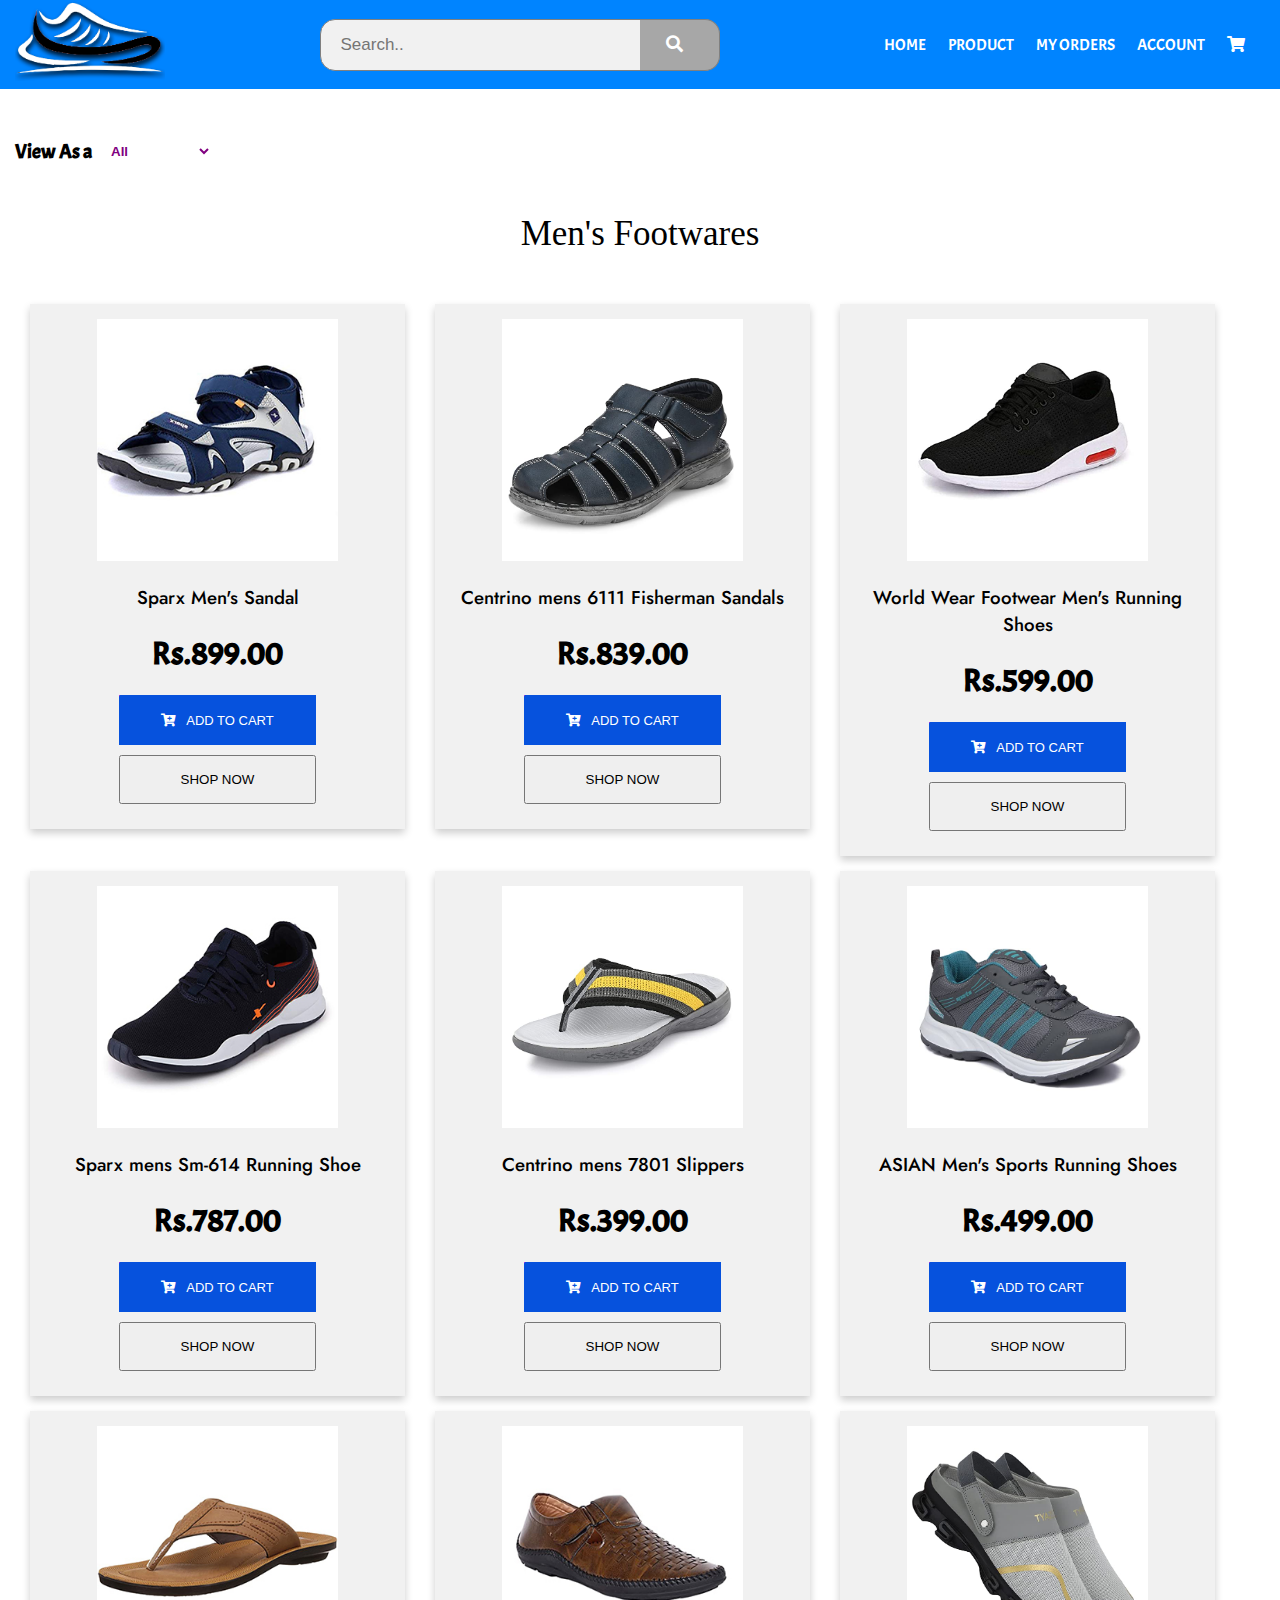
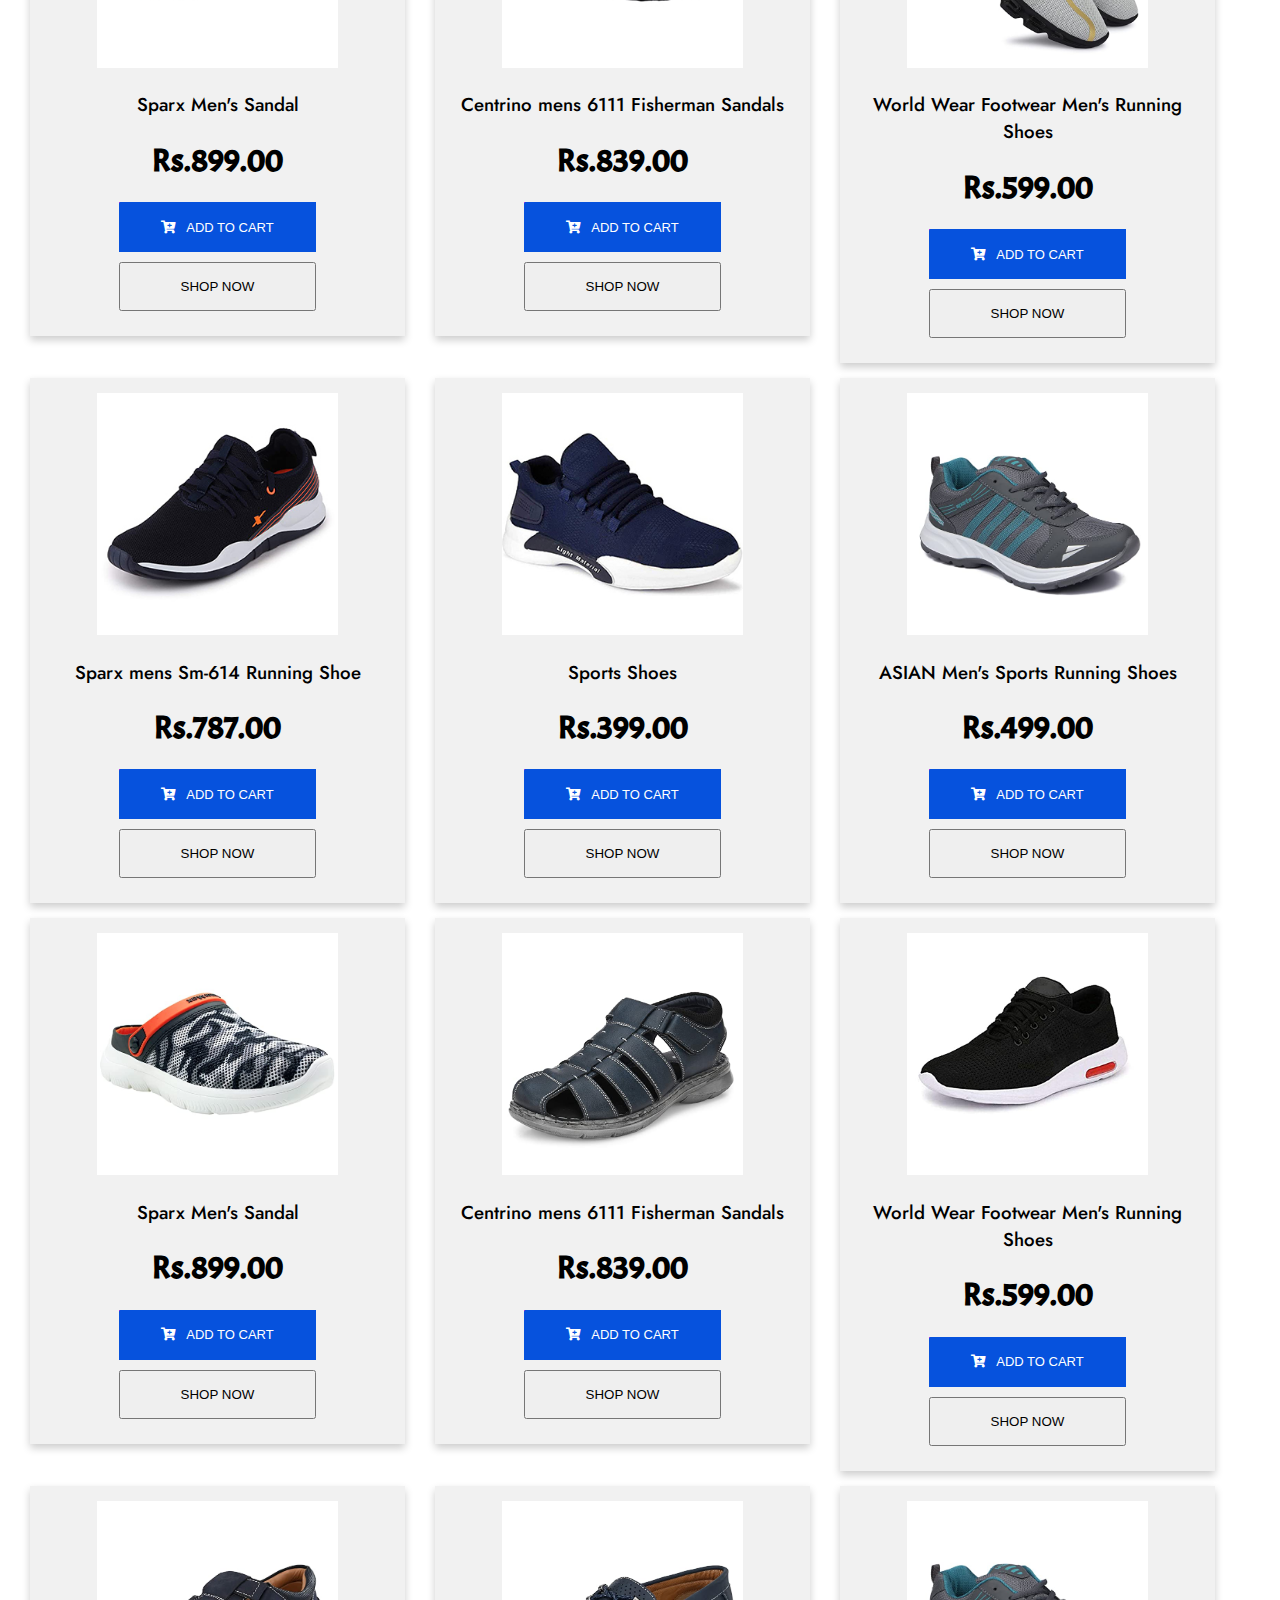
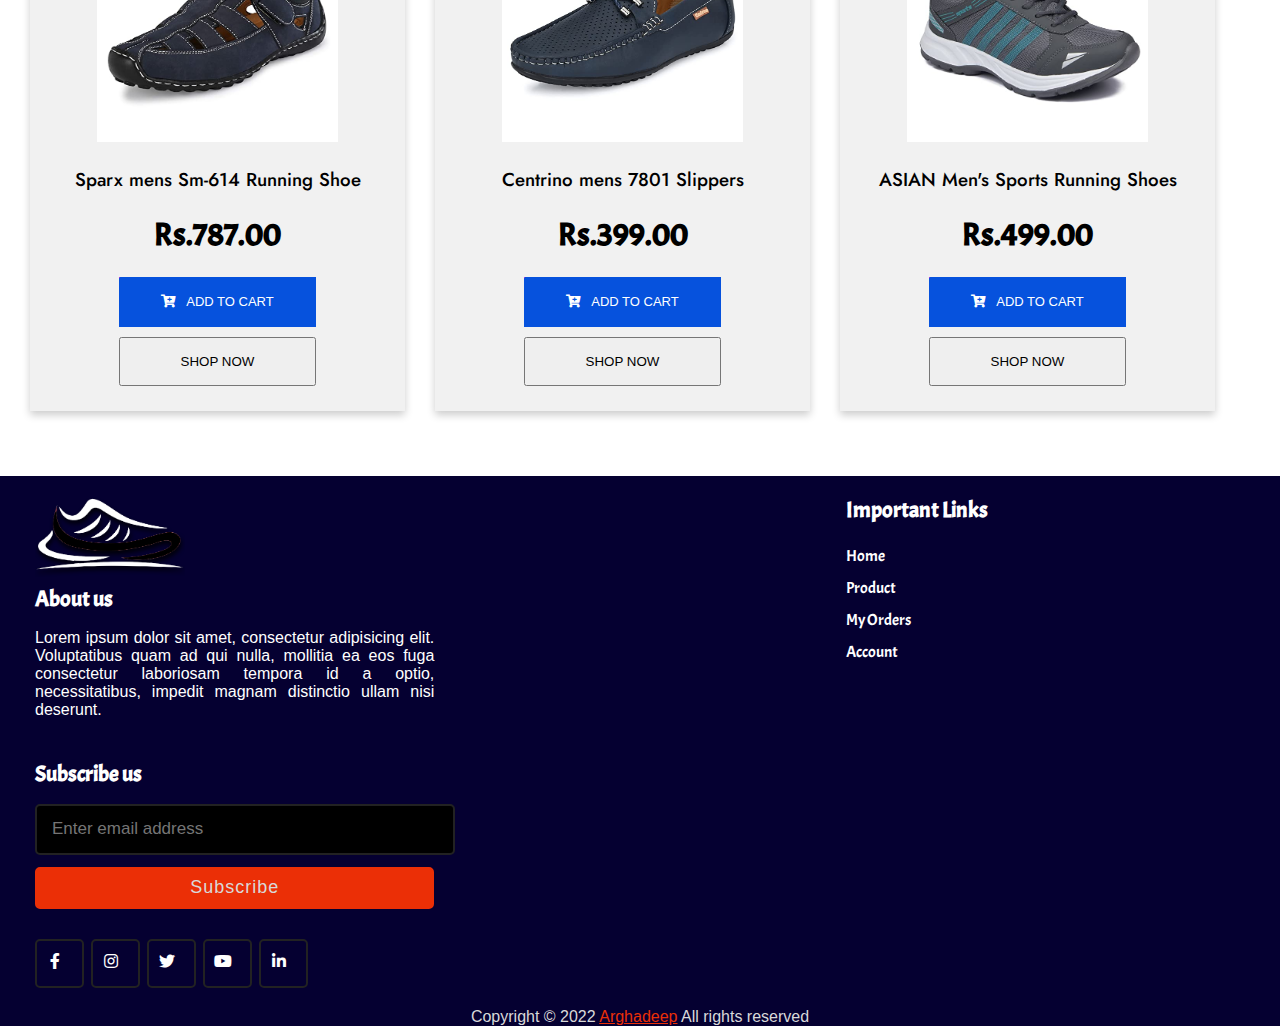
<file: men.html>
<!DOCTYPE html>
<html lang="en">

<head>
    <meta charset="UTF-8">
    <meta http-equiv="X-UA-Compatible" content="IE=edge">
    <title>Men Footwares</title>
    <meta name="viewport" content="width=device-width, initial-scale=1.0">
    <link rel="preconnect" href="https://fonts.googleapis.com">
    <link rel="preconnect" href="https://fonts.gstatic.com" crossorigin>
    <link href="https://fonts.googleapis.com/css2?family=Acme&family=Jost&display=swap" rel="stylesheet">
    <link rel="stylesheet" href="CSS/slick-theme.min.css">
    <link rel="stylesheet" href="CSS/slick.min.css">
    <link rel="stylesheet" href="CSS/fontawesome.min.css">
    <link rel="stylesheet" href="CSS/all.min.css">
    <link rel="stylesheet" href="CSS/style.css">

    <body>
        <div id="preloader"><img src="Images/loader.gif" alt=""></div>
        <div class="header">
            <div class="container">
                <div class="headerwrap">
                    <div class="logo">
                        <a href="index.html"><img src="Images\Logo.png"></a>
                    </div>
                    <div class="b_nav">
                        <form class="find" action="">
                            <input type="text" placeholder="Search.." name="search">
                            <button type="submit"><i class="fa fa-search"></i></button>
                        </form>
                    </div>
                    <nav class="nav-link">
                        <ul>
                            <li> <a href="index.html">Home</a></li>
                            <li><a href="#">Product</a>
                                <ul class="dropdown">
                                    <li><a href="men.html">For Men</a></li>
                                    <li><a href="women.html">For Women</a></li>
                                </ul>
                            </li>
                            <li><a href="#">My Orders</a></li>
                            <li><a href="#">Account</a></li>
                            <li><a href="#"><i class="fas fa-shopping-cart"></i></a></li>
                        </ul>
                    </nav>

                </div>
            </div>
        </div>
        <!-- <div class="common_gap"> -->
        <div class="container">
            <div class="filter-condition">
                <span>View As a</span>
                <select name="" id="filterSelector">
        <option value="all">All</option>
        <option value="Formal">Formal</option>
        <option value="Sport">Sport</option>
        <option value="Casual">Casual</option>
      </select>
                <!-- <div id="myBtn">
                    <button class="btn active"> Show all</button>
                    <button class="btn" data-filter="Formal">Formal</button>
                    <button class="btn" data-filter="Casual"> Casual</button>
                    <button class="btn" data-filter="Sport"> Sport</button>
                    <button class="btn" data-filter="Formal"> Colors</button> 
                </div> -->
            </div>
            <!-- </div> -->
        </div>

        <div class="container">
            <div class="common_gap">
                <div class="heading">Men's Footwares</div>
            </div>
            <div class="row" id="cardWrap">

                <div class="column">
                    <div class="card sandal Casual">
                        <!-- <h3>Card 1</h3> -->
                        <img src="Images/i1.jpg" alt="">
                        <h3>Sparx Men's Sandal</h3>
                        <h1>Rs.899.00</h1>
                        <button class="addtocart">
            <div class="pretext">
              <i class="fas fa-cart-plus"></i> ADD TO CART
            </div>

            <div class="pretext done">
              <div class="posttext"><i class="fas fa-check"></i> ADDED</div>
            </div>

          </button>
                        <button class="btn1">Shop Now</button>
                    </div>
                </div>

                <div class="column Casual">
                    <div class="card sandal ">
                        <!-- <h3>Card 2</h3> -->
                        <img src="Images/i2.jpg" alt="">
                        <h3>Centrino mens 6111 Fisherman Sandals</h3>
                        <h1>Rs.839.00</h1>
                        <button class="addtocart">
            <div class="pretext">
              <i class="fas fa-cart-plus"></i> ADD TO CART
            </div>

            <div class="pretext done">
              <div class="posttext"><i class="fas fa-check"></i> ADDED</div>
            </div>

          </button>
                        <button class="btn1">Shop Now</button>
                    </div>
                </div>

                <div class="column Sport">
                    <div class="card shoe ">
                        <!-- <h3>Card 3</h3> -->
                        <img src="Images/i3.jpg" alt="">
                        <h3>World Wear Footwear Men's Running Shoes</h3>
                        <h1>Rs.599.00</h1>
                        <button class="addtocart">
            <div class="pretext">
              <i class="fas fa-cart-plus"></i> ADD TO CART
            </div>

            <div class="pretext done">
              <div class="posttext"><i class="fas fa-check"></i> ADDED</div>
            </div>

          </button>
                        <button class="btn1">Shop Now</button>
                    </div>
                </div>

                <!-- </div> -->
                <!-- <div class="row" id="cardWrap"> -->

                <div class="column Sport">
                    <div class="card shoe ">
                        <!-- <h3>Card 4</h3> -->
                        <img src="Images/p3.jpg" alt="">
                        <h3>Sparx mens Sm-614 Running Shoe</h3>
                        <h1>Rs.787.00</h1>
                        <button class="addtocart">
            <div class="pretext">
              <i class="fas fa-cart-plus"></i> ADD TO CART
            </div>

            <div class="pretext done">
              <div class="posttext"><i class="fas fa-check"></i> ADDED</div>
            </div>

          </button>
                        <button class="btn1">Shop Now</button>
                    </div>
                </div>

                <div class="column Casual">
                    <div class="card Slippers ">
                        <!-- <h3>Card 4</h3> -->
                        <img src="Images/p5.jpg" alt="">
                        <h3>Centrino mens 7801 Slippers</h3>
                        <h1>Rs.399.00</h1>
                        <button class="addtocart">
            <div class="pretext">
              <i class="fas fa-cart-plus"></i> ADD TO CART
            </div>

            <div class="pretext done">
              <div class="posttext"><i class="fas fa-check"></i> ADDED</div>
            </div>

          </button>
                        <button class="btn1">Shop Now</button>
                    </div>
                </div>

                <div class="column Sport">
                    <div class="card shoe ">
                        <!-- <h3>Card 4</h3> -->
                        <img src="Images/p1.jpg" alt="">
                        <h3>ASIAN Men's Sports Running Shoes</h3>
                        <h1>Rs.499.00</h1>
                        <button class="addtocart">
            <div class="pretext">
              <i class="fas fa-cart-plus"></i> ADD TO CART
            </div>

            <div class="pretext done">
              <div class="posttext"><i class="fas fa-check"></i> ADDED</div>
            </div>

          </button>
                        <button class="btn1">Shop Now</button>
                    </div>
                </div>

                <!-- </div> -->

                <!-- <div class="row" id="cardWrap"> -->

                <div class="column Casual">
                    <div class="card sandal ">
                        <!-- <h3>Card 1</h3> -->
                        <img src="Images/i4.jpg" alt="">
                        <h3>Sparx Men's Sandal</h3>
                        <h1>Rs.899.00</h1>
                        <button class="addtocart">
            <div class="pretext">
              <i class="fas fa-cart-plus"></i> ADD TO CART
            </div>

            <div class="pretext done">
              <div class="posttext"><i class="fas fa-check"></i> ADDED</div>
            </div>

          </button>
                        <button class="btn1">Shop Now</button>
                    </div>
                </div>

                <div class="column Formal">
                    <div class="card sandal ">
                        <!-- <h3>Card 2</h3> -->
                        <img src="Images/i5.jpg" alt="">
                        <h3>Centrino mens 6111 Fisherman Sandals</h3>
                        <h1>Rs.839.00</h1>
                        <button class="addtocart">
            <div class="pretext">
              <i class="fas fa-cart-plus"></i> ADD TO CART
            </div>

            <div class="pretext done">
              <div class="posttext"><i class="fas fa-check"></i> ADDED</div>
            </div>

          </button>
                        <button class="btn1">Shop Now</button>
                    </div>
                </div>

                <div class="column Sport">
                    <div class="card shoe ">
                        <!-- <h3>Card 3</h3> -->
                        <img src="Images/i6.jpg" alt="">
                        <h3>World Wear Footwear Men's Running Shoes</h3>
                        <h1>Rs.599.00</h1>
                        <button class="addtocart">
            <div class="pretext">
              <i class="fas fa-cart-plus"></i> ADD TO CART
            </div>

            <div class="pretext done">
              <div class="posttext"><i class="fas fa-check"></i> ADDED</div>
            </div>

          </button>
                        <button class="btn1">Shop Now</button>
                    </div>
                </div>

                <!-- </div> -->
                <!-- <div class="row" id="cardWrap"> -->

                <div class="column Sport">
                    <div class="card shoe ">
                        <!-- <h3>Card 4</h3> -->
                        <img src="Images/p3.jpg" alt="">
                        <h3>Sparx mens Sm-614 Running Shoe</h3>
                        <h1>Rs.787.00</h1>
                        <button class="addtocart">
            <div class="pretext">
              <i class="fas fa-cart-plus"></i> ADD TO CART
            </div>

            <div class="pretext done">
              <div class="posttext"><i class="fas fa-check"></i> ADDED</div>
            </div>

          </button>
                        <button class="btn1">Shop Now</button>
                    </div>
                </div>

                <div class="column Sport">
                    <div class="card shoe ">
                        <!-- <h3>Card 4</h3> -->
                        <img src="Images/i7.jpg" alt="">
                        <h3>Sports Shoes</h3>
                        <h1>Rs.399.00</h1>
                        <button class="addtocart">
            <div class="pretext">
              <i class="fas fa-cart-plus"></i> ADD TO CART
            </div>

            <div class="pretext done">
              <div class="posttext"><i class="fas fa-check"></i> ADDED</div>
            </div>

          </button>
                        <button class="btn1">Shop Now</button>
                    </div>
                </div>

                <div class="column Sport">
                    <div class="card shoe ">
                        <!-- <h3>Card 4</h3> -->
                        <img src="Images/p1.jpg" alt="">
                        <h3>ASIAN Men's Sports Running Shoes</h3>
                        <h1>Rs.499.00</h1>
                        <button class="addtocart">
            <div class="pretext">
              <i class="fas fa-cart-plus"></i> ADD TO CART
            </div>

            <div class="pretext done">
              <div class="posttext"><i class="fas fa-check"></i> ADDED</div>
            </div>

          </button>
                        <button class="btn1">Shop Now</button>
                    </div>
                </div>

                <!-- </div> -->

                <!-- <div class="row"> -->

                <div class="column Formal">
                    <div class="card sandal ">
                        <!-- <h3>Card 1</h3> -->
                        <img src="Images/i8.jpg" alt="">
                        <h3>Sparx Men's Sandal</h3>
                        <h1>Rs.899.00</h1>
                        <button class="addtocart">
            <div class="pretext">
              <i class="fas fa-cart-plus"></i> ADD TO CART
            </div>

            <div class="pretext done">
              <div class="posttext"><i class="fas fa-check"></i> ADDED</div>
            </div>

          </button>
                        <button class="btn1">Shop Now</button>
                    </div>
                </div>

                <div class="column Formal">
                    <div class="card sandal ">
                        <!-- <h3>Card 2</h3> -->
                        <img src="Images/i2.jpg" alt="">
                        <h3>Centrino mens 6111 Fisherman Sandals</h3>
                        <h1>Rs.839.00</h1>
                        <button class="addtocart">
            <div class="pretext">
              <i class="fas fa-cart-plus"></i> ADD TO CART
            </div>

            <div class="pretext done">
              <div class="posttext"><i class="fas fa-check"></i> ADDED</div>
            </div>

          </button>
                        <button class="btn1">Shop Now</button>
                    </div>
                </div>

                <div class="column Sport">
                    <div class="card shoe ">
                        <!-- <h3>Card 3</h3> -->
                        <img src="Images/i3.jpg" alt="">
                        <h3>World Wear Footwear Men's Running Shoes</h3>
                        <h1>Rs.599.00</h1>
                        <button class="addtocart">
            <div class="pretext">
              <i class="fas fa-cart-plus"></i> ADD TO CART
            </div>

            <div class="pretext done">
              <div class="posttext"><i class="fas fa-check"></i> ADDED</div>
            </div>

          </button>
                        <button class="btn1">Shop Now</button>
                    </div>
                </div>

                <!-- </div> -->
                <!-- <div class="row"> -->

                <div class="column Formal">
                    <div class="card sandal ">
                        <!-- <h3>Card 4</h3> -->
                        <img src="Images/i9.jpg" alt="">
                        <h3>Sparx mens Sm-614 Running Shoe</h3>
                        <h1>Rs.787.00</h1>
                        <button class="addtocart">
            <div class="pretext">
              <i class="fas fa-cart-plus"></i> ADD TO CART
            </div>

            <div class="pretext done">
              <div class="posttext"><i class="fas fa-check"></i> ADDED</div>
            </div>

          </button>
                        <button class="btn1">Shop Now</button>
                    </div>
                </div>

                <div class="column Formal">
                    <div class="card ">
                        <!-- <h3>Card 4</h3> -->
                        <img src="Images/i10.jpg" alt="">
                        <h3>Centrino mens 7801 Slippers</h3>
                        <h1>Rs.399.00</h1>
                        <button class="addtocart">
            <div class="pretext">
              <i class="fas fa-cart-plus"></i> ADD TO CART
            </div>

            <div class="pretext done">
              <div class="posttext"><i class="fas fa-check"></i> ADDED</div>
            </div>

          </button>
                        <button class="btn1">Shop Now</button>
                    </div>
                </div>

                <div class="column Sport">
                    <div class="card ">
                        <!-- <h3>Card 4</h3> -->
                        <img src="Images/p1.jpg" alt="">
                        <h3>ASIAN Men's Sports Running Shoes</h3>
                        <h1>Rs.499.00</h1>
                        <button class="addtocart">
            <div class="pretext">
              <i class="fas fa-cart-plus"></i> ADD TO CART
            </div>

            <div class="pretext done">
              <div class="posttext"><i class="fas fa-check"></i> ADDED</div>
            </div>

          </button>
                        <button class="btn1">Shop Now</button>
                    </div>
                </div>

            </div>
        </div>
        <div class="comn_h"></div>
        </div>













        <footer>
            <div class="container">
                <div class="content">
                    <div class="left box">
                        <div class="upper">
                            <div class="logo">
                                <a href="index.html"><img src="Images\Logo.png" width="25%"></a>
                            </div>
                            <div class="topic">About us</div>
                            <p>Lorem ipsum dolor sit amet, consectetur adipisicing elit. Voluptatibus quam ad qui nulla, mollitia ea eos fuga consectetur laboriosam tempora id a optio, necessitatibus, impedit magnam distinctio ullam nisi deserunt.
                            </p>
                        </div>
                        <!-- <div class="lower">
                        <div class="topic">Contact us</div>
                        <div class="phone">
                            <a href="#"><i class="fas fa-phone-volume"></i>8777681148</a>
                        </div>
                        <div class="email">
                            <a href="#"><i class="fas fa-envelope"></i>arghadeepc849@gmail.com</a>
                        </div>
                    </div> -->
                    </div>
                    <div class="middle box">
                        <div class="topic">Important Links</div>
                        <div><a href="index.html">Home</a></div>
                        <div> <a href="#">Product</a></div>
                        <div> <a href="#">My Orders</a></div>
                        <!-- <div> <a href="#">Contact</a></div> -->
                        <div> <a href="#">Account</a></div>
                        <!-- <div> <a href="#"><i class="fas fa-shopping-cart"></i></a></div> -->
                    </div>
                    <div class="right box">
                        <div class="topic">Subscribe us</div>
                        <form>
                            <input type="text" placeholder="Enter email address" name="email">
                            <input type="submit" name="" value="Subscribe">
                            <div class="media-icons">
                                <a href="#"><i class="fab fa-facebook-f"></i></a>
                                <a href="#"><i class="fab fa-instagram"></i></a>
                                <a href="#"><i class="fab fa-twitter"></i></a>
                                <a href="#"><i class="fab fa-youtube"></i></a>
                                <a href="#"><i class="fab fa-linkedin-in"></i></a>
                            </div>
                        </form>
                    </div>
                </div>
                <div class="bottom">
                    <p>Copyright &copy; 2022 <a href="#">Arghadeep</a> All rights reserved</p>
                </div>
            </div>
        </footer>

    </body>

    <script src="JS/jquery-3.5.1.min.js"></script>
    <script src="JS/slick.min.js"></script>
    <script src="JS/common.js"></script>
    <script>
    </script>

</html>
</file>
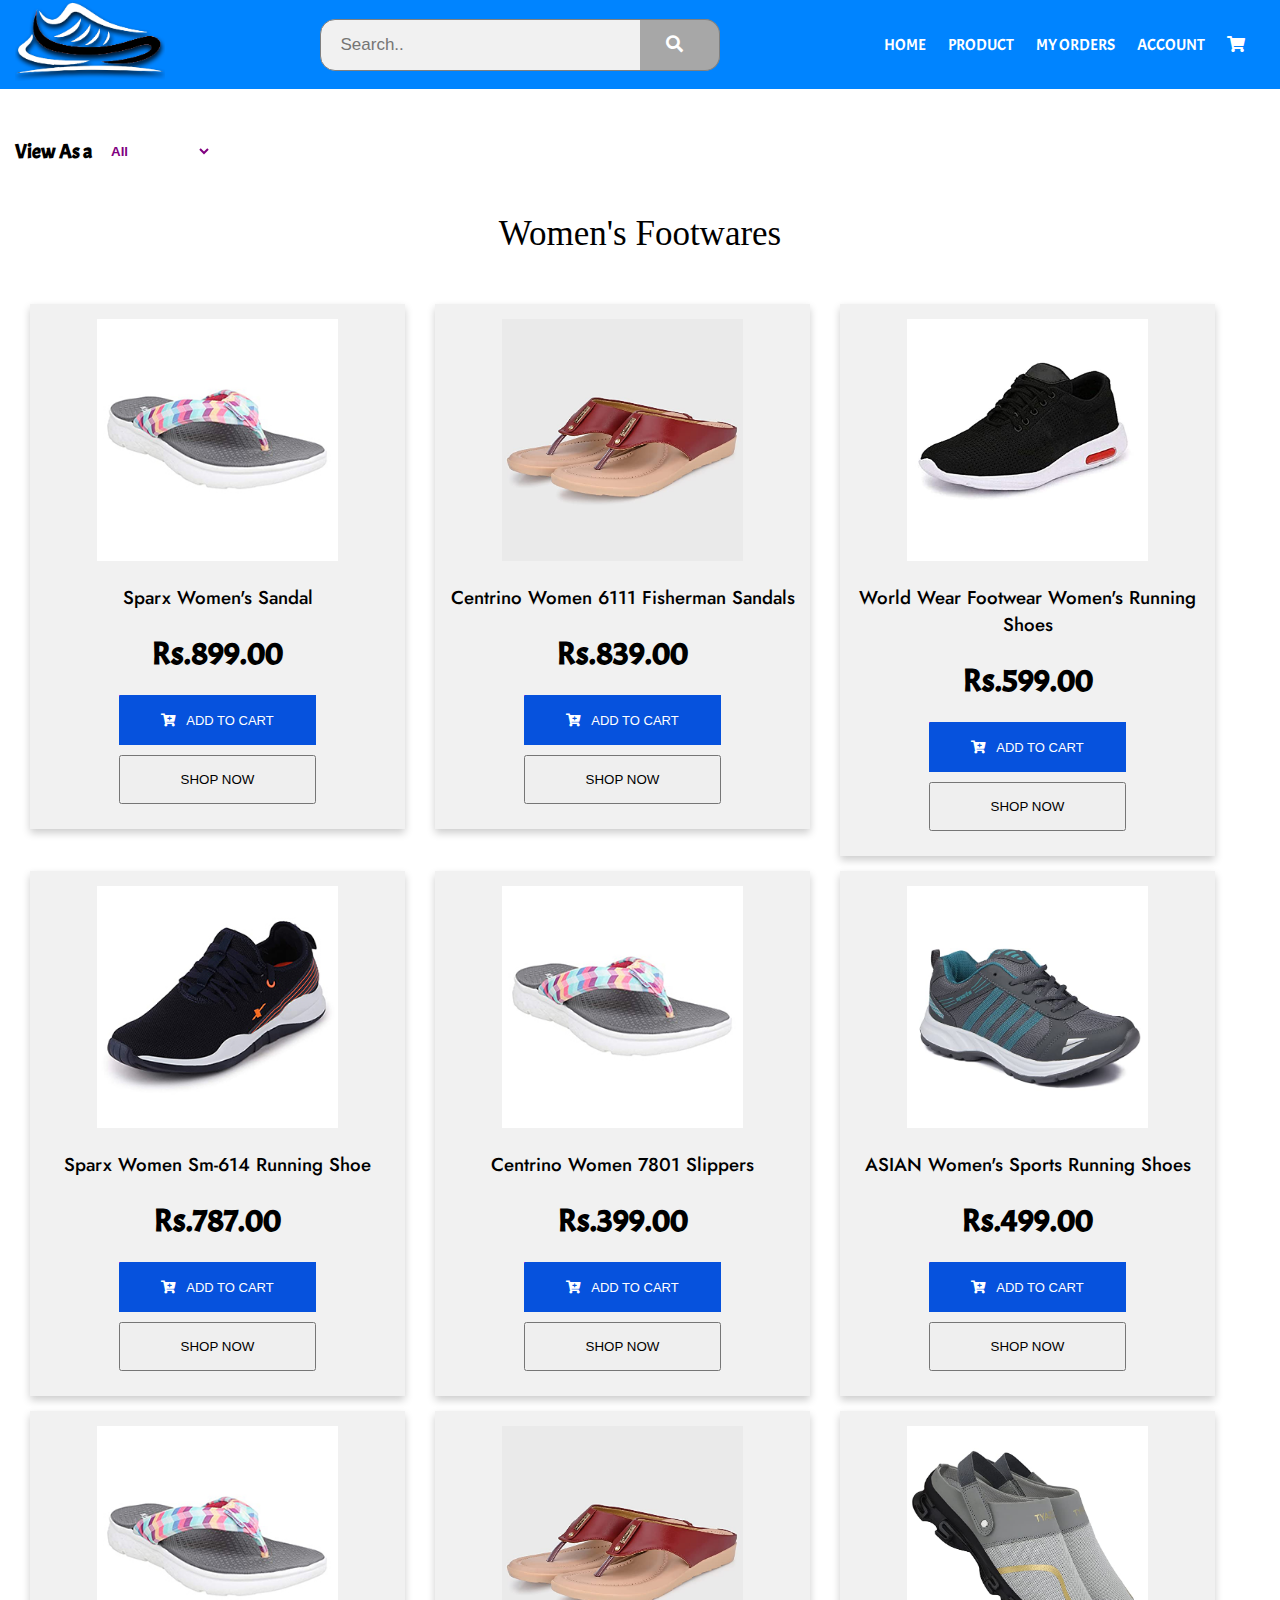
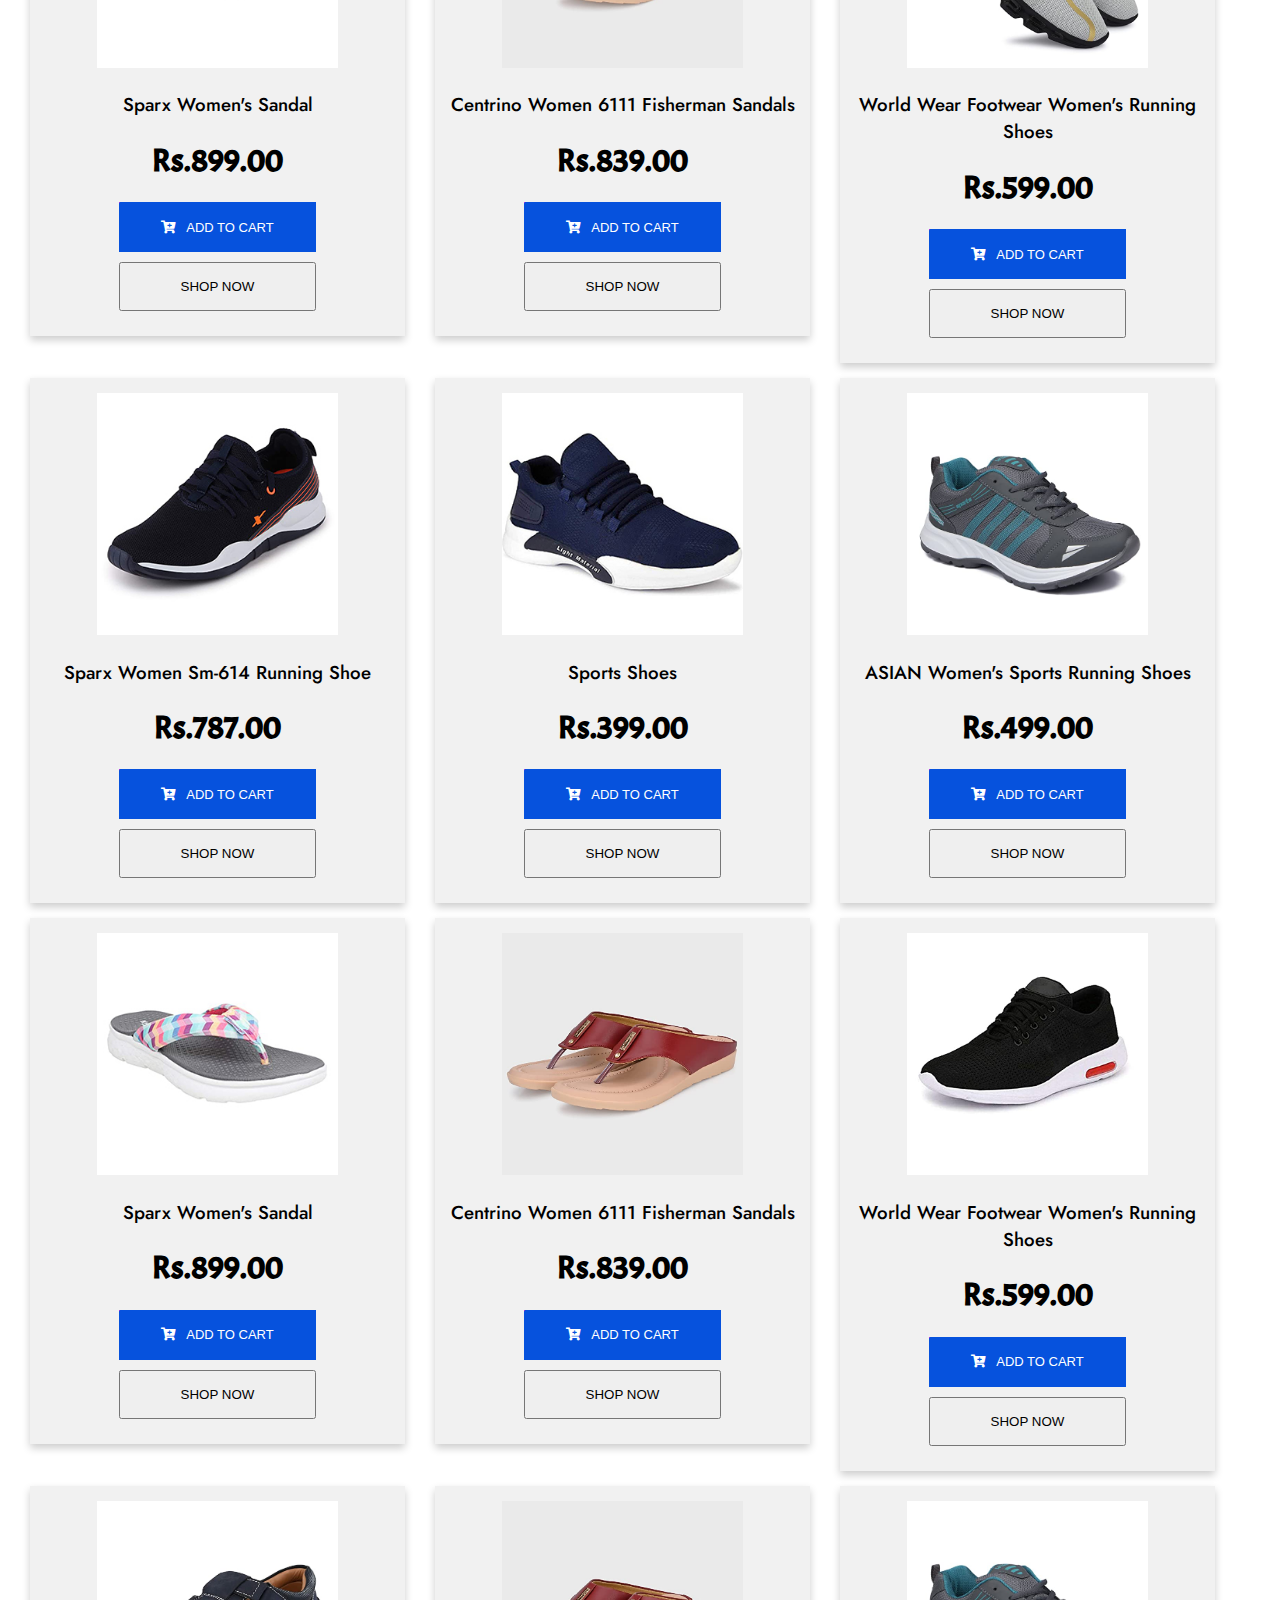
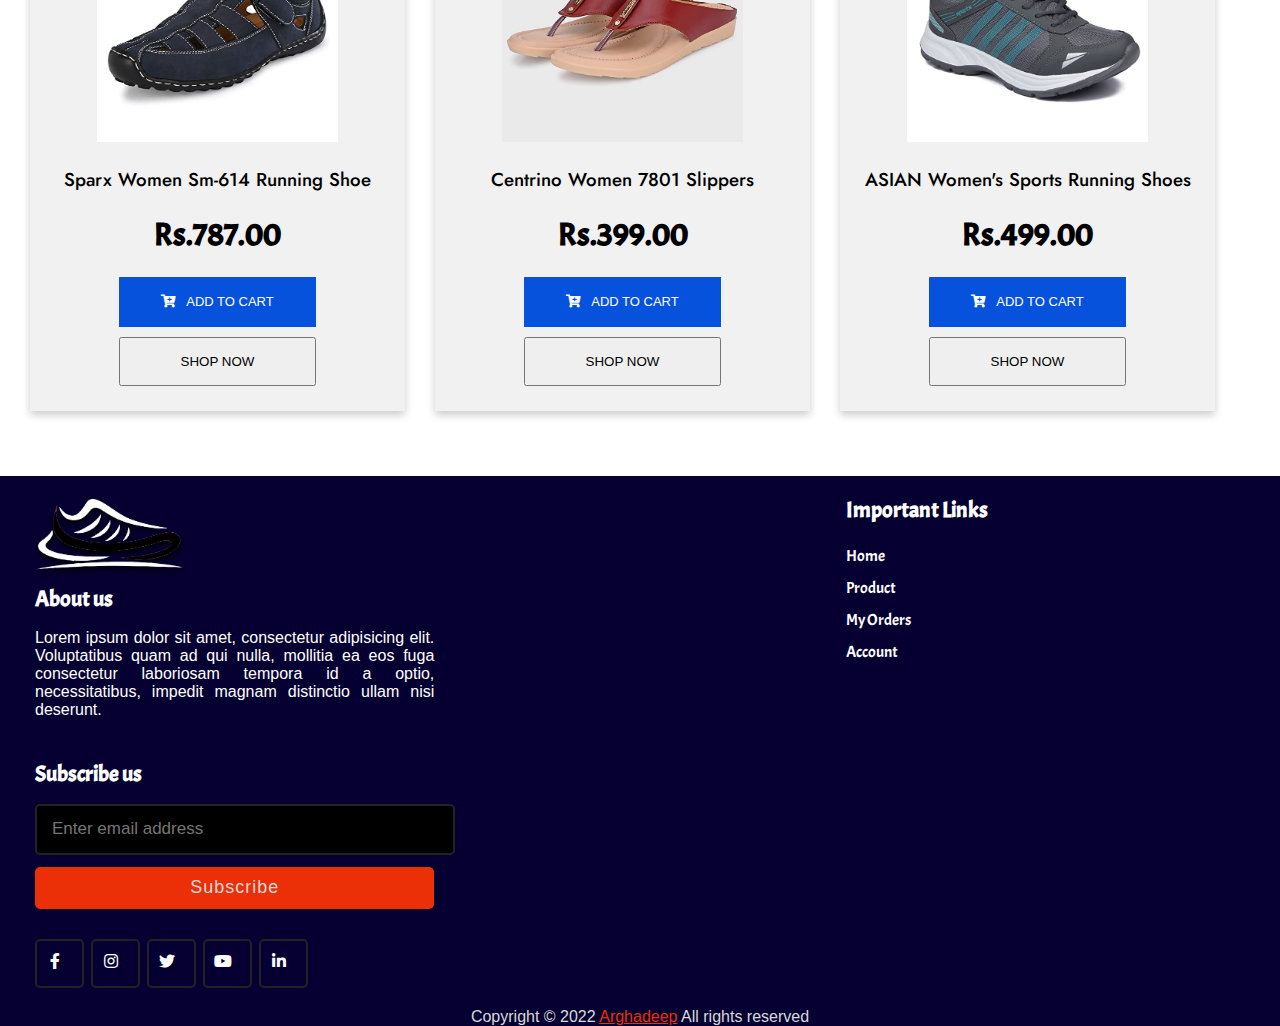
<file: women.html>
<!DOCTYPE html>
<html lang="en">

<head>
    <meta charset="UTF-8">
    <meta http-equiv="X-UA-Compatible" content="IE=edge">
    <title>Men Footwares</title>
    <meta name="viewport" content="width=device-width, initial-scale=1.0">
    <link rel="preconnect" href="https://fonts.googleapis.com">
    <link rel="preconnect" href="https://fonts.gstatic.com" crossorigin>
    <link href="https://fonts.googleapis.com/css2?family=Acme&family=Jost&display=swap" rel="stylesheet">
    <link rel="stylesheet" href="CSS/slick-theme.min.css">
    <link rel="stylesheet" href="CSS/slick.min.css">
    <link rel="stylesheet" href="CSS/fontawesome.min.css">
    <link rel="stylesheet" href="CSS/all.min.css">
    <link rel="stylesheet" href="CSS/style.css">

    <body>
        <div id="preloader"><img src="Images/loader.gif" alt=""></div>
        <div class="header">
            <div class="container">
                <div class="headerwrap">
                    <div class="logo">
                        <a href="index.html"><img src="Images\Logo.png"></a>
                    </div>
                    <div class="b_nav">
                        <form class="find" action="">
                            <input type="text" placeholder="Search.." name="search">
                            <button type="submit"><i class="fa fa-search"></i></button>
                        </form>
                    </div>
                    <nav class="nav-link">
                        <ul>
                            <li> <a href="index.html">Home</a></li>
                            <li><a href="#">Product</a>
                                <ul class="dropdown">
                                    <li><a href="men.html">For Men</a></li>
                                    <li><a href="women.html">For Women</a></li>
                                </ul>
                            </li>
                            <li><a href="#">My Orders</a></li>
                            <li><a href="#">Account</a></li>
                            <li><a href="#"><i class="fas fa-shopping-cart"></i></a></li>
                        </ul>
                    </nav>

                </div>
            </div>
        </div>
        <!-- <div class="common_gap"> -->
        <div class="container">
            <div class="filter-condition">
                <span>View As a</span>
                <select name="" id="filterSelector">
                <option value="all">All</option>
                <option value="Formal">Formal</option>
                <option value="Sport">Sport</option>
                <option value="Casual">Casual</option>
            </select>
                <!-- <div id="myBtn">
                    <button class="btn active"> Show all</button>
                    <button class="btn" data-filter="Formal">Formal</button>
                    <button class="btn" data-filter="Casual"> Casual</button>
                    <button class="btn" data-filter="Sport"> Sport</button>
                    <button class="btn" data-filter="Formal"> Colors</button> 
                </div> -->
            </div>
        </div>
        <!-- </div> -->

        <div class="container">
            <div class="common_gap">
                <div class="heading">Women's Footwares</div>
            </div>
            <div class="row" id="cardWrap">

                <div class="column">
                    <div class="card sandal Casual">
                        <!-- <h3>Card 1</h3> -->
                        <img src="Images/w7.jpg" alt="">
                        <h3>Sparx Women's Sandal</h3>
                        <h1>Rs.899.00</h1>
                        <button class="addtocart">
                        <div class="pretext">
                            <i class="fas fa-cart-plus"></i> ADD TO CART
                        </div>

                        <div class="pretext done">
                            <div class="posttext"><i class="fas fa-check"></i> ADDED</div>
                        </div>

                    </button>
                        <button class="btn1">Shop Now</button>
                    </div>
                </div>

                <div class="column Casual">
                    <div class="card sandal ">
                        <!-- <h3>Card 2</h3> -->
                        <img src="Images/w8.jpg" alt="">
                        <h3>Centrino Women 6111 Fisherman Sandals</h3>
                        <h1>Rs.839.00</h1>
                        <button class="addtocart">
                        <div class="pretext">
                            <i class="fas fa-cart-plus"></i> ADD TO CART
                        </div>

                        <div class="pretext done">
                            <div class="posttext"><i class="fas fa-check"></i> ADDED</div>
                        </div>

                    </button>
                        <button class="btn1">Shop Now</button>
                    </div>
                </div>

                <div class="column Sport">
                    <div class="card shoe ">
                        <!-- <h3>Card 3</h3> -->
                        <img src="Images/i3.jpg" alt="">
                        <h3>World Wear Footwear Women's Running Shoes</h3>
                        <h1>Rs.599.00</h1>
                        <button class="addtocart">
                        <div class="pretext">
                            <i class="fas fa-cart-plus"></i> ADD TO CART
                        </div>

                        <div class="pretext done">
                            <div class="posttext"><i class="fas fa-check"></i> ADDED</div>
                        </div>

                    </button>
                        <button class="btn1">Shop Now</button>
                    </div>
                </div>

                <!-- </div> -->
                <!-- <div class="row" id="cardWrap"> -->

                <div class="column Sport">
                    <div class="card shoe ">
                        <!-- <h3>Card 4</h3> -->
                        <img src="Images/p3.jpg" alt="">
                        <h3>Sparx Women Sm-614 Running Shoe</h3>
                        <h1>Rs.787.00</h1>
                        <button class="addtocart">
                        <div class="pretext">
                            <i class="fas fa-cart-plus"></i> ADD TO CART
                        </div>

                        <div class="pretext done">
                            <div class="posttext"><i class="fas fa-check"></i> ADDED</div>
                        </div>

                    </button>
                        <button class="btn1">Shop Now</button>
                    </div>
                </div>

                <div class="column Casual">
                    <div class="card Slippers ">
                        <!-- <h3>Card 4</h3> -->
                        <img src="Images/w7.jpg" alt="">
                        <h3>Centrino Women 7801 Slippers</h3>
                        <h1>Rs.399.00</h1>
                        <button class="addtocart">
                        <div class="pretext">
                            <i class="fas fa-cart-plus"></i> ADD TO CART
                        </div>

                        <div class="pretext done">
                            <div class="posttext"><i class="fas fa-check"></i> ADDED</div>
                        </div>

                    </button>
                        <button class="btn1">Shop Now</button>
                    </div>
                </div>

                <div class="column Sport">
                    <div class="card shoe ">
                        <!-- <h3>Card 4</h3> -->
                        <img src="Images/p1.jpg" alt="">
                        <h3>ASIAN Women's Sports Running Shoes</h3>
                        <h1>Rs.499.00</h1>
                        <button class="addtocart">
                        <div class="pretext">
                            <i class="fas fa-cart-plus"></i> ADD TO CART
                        </div>

                        <div class="pretext done">
                            <div class="posttext"><i class="fas fa-check"></i> ADDED</div>
                        </div>

                    </button>
                        <button class="btn1">Shop Now</button>
                    </div>
                </div>

                <!-- </div> -->

                <!-- <div class="row" id="cardWrap"> -->

                <div class="column Casual">
                    <div class="card sandal ">
                        <!-- <h3>Card 1</h3> -->
                        <img src="Images/w7.jpg" alt="">
                        <h3>Sparx Women's Sandal</h3>
                        <h1>Rs.899.00</h1>
                        <button class="addtocart">
                        <div class="pretext">
                            <i class="fas fa-cart-plus"></i> ADD TO CART
                        </div>

                        <div class="pretext done">
                            <div class="posttext"><i class="fas fa-check"></i> ADDED</div>
                        </div>

                    </button>
                        <button class="btn1">Shop Now</button>
                    </div>
                </div>

                <div class="column Formal">
                    <div class="card sandal ">
                        <!-- <h3>Card 2</h3> -->
                        <img src="Images/w8.jpg" alt="">
                        <h3>Centrino Women 6111 Fisherman Sandals</h3>
                        <h1>Rs.839.00</h1>
                        <button class="addtocart">
                        <div class="pretext">
                            <i class="fas fa-cart-plus"></i> ADD TO CART
                        </div>

                        <div class="pretext done">
                            <div class="posttext"><i class="fas fa-check"></i> ADDED</div>
                        </div>

                    </button>
                        <button class="btn1">Shop Now</button>
                    </div>
                </div>

                <div class="column Sport">
                    <div class="card shoe ">
                        <!-- <h3>Card 3</h3> -->
                        <img src="Images/i6.jpg" alt="">
                        <h3>World Wear Footwear Women's Running Shoes</h3>
                        <h1>Rs.599.00</h1>
                        <button class="addtocart">
                        <div class="pretext">
                            <i class="fas fa-cart-plus"></i> ADD TO CART
                        </div>

                        <div class="pretext done">
                            <div class="posttext"><i class="fas fa-check"></i> ADDED</div>
                        </div>

                    </button>
                        <button class="btn1">Shop Now</button>
                    </div>
                </div>

                <!-- </div> -->
                <!-- <div class="row" id="cardWrap"> -->

                <div class="column Sport">
                    <div class="card shoe ">
                        <!-- <h3>Card 4</h3> -->
                        <img src="Images/p3.jpg" alt="">
                        <h3>Sparx Women Sm-614 Running Shoe</h3>
                        <h1>Rs.787.00</h1>
                        <button class="addtocart">
                        <div class="pretext">
                            <i class="fas fa-cart-plus"></i> ADD TO CART
                        </div>

                        <div class="pretext done">
                            <div class="posttext"><i class="fas fa-check"></i> ADDED</div>
                        </div>

                    </button>
                        <button class="btn1">Shop Now</button>
                    </div>
                </div>

                <div class="column Sport">
                    <div class="card shoe ">
                        <!-- <h3>Card 4</h3> -->
                        <img src="Images/i7.jpg" alt="">
                        <h3>Sports Shoes</h3>
                        <h1>Rs.399.00</h1>
                        <button class="addtocart">
                        <div class="pretext">
                            <i class="fas fa-cart-plus"></i> ADD TO CART
                        </div>

                        <div class="pretext done">
                            <div class="posttext"><i class="fas fa-check"></i> ADDED</div>
                        </div>

                    </button>
                        <button class="btn1">Shop Now</button>
                    </div>
                </div>

                <div class="column Sport">
                    <div class="card shoe ">
                        <!-- <h3>Card 4</h3> -->
                        <img src="Images/p1.jpg" alt="">
                        <h3>ASIAN Women's Sports Running Shoes</h3>
                        <h1>Rs.499.00</h1>
                        <button class="addtocart">
                        <div class="pretext">
                            <i class="fas fa-cart-plus"></i> ADD TO CART
                        </div>

                        <div class="pretext done">
                            <div class="posttext"><i class="fas fa-check"></i> ADDED</div>
                        </div>

                    </button>
                        <button class="btn1">Shop Now</button>
                    </div>
                </div>

                <!-- </div> -->

                <!-- <div class="row"> -->

                <div class="column Formal">
                    <div class="card sandal ">
                        <!-- <h3>Card 1</h3> -->
                        <img src="Images/w7.jpg" alt="">
                        <h3>Sparx Women's Sandal</h3>
                        <h1>Rs.899.00</h1>
                        <button class="addtocart">
                        <div class="pretext">
                            <i class="fas fa-cart-plus"></i> ADD TO CART
                        </div>

                        <div class="pretext done">
                            <div class="posttext"><i class="fas fa-check"></i> ADDED</div>
                        </div>

                    </button>
                        <button class="btn1">Shop Now</button>
                    </div>
                </div>

                <div class="column Formal">
                    <div class="card sandal ">
                        <!-- <h3>Card 2</h3> -->
                        <img src="Images/w8.jpg" alt="">
                        <h3>Centrino Women 6111 Fisherman Sandals</h3>
                        <h1>Rs.839.00</h1>
                        <button class="addtocart">
                        <div class="pretext">
                            <i class="fas fa-cart-plus"></i> ADD TO CART
                        </div>

                        <div class="pretext done">
                            <div class="posttext"><i class="fas fa-check"></i> ADDED</div>
                        </div>

                    </button>
                        <button class="btn1">Shop Now</button>
                    </div>
                </div>

                <div class="column Sport">
                    <div class="card shoe ">
                        <!-- <h3>Card 3</h3> -->
                        <img src="Images/i3.jpg" alt="">
                        <h3>World Wear Footwear Women's Running Shoes</h3>
                        <h1>Rs.599.00</h1>
                        <button class="addtocart">
                        <div class="pretext">
                            <i class="fas fa-cart-plus"></i> ADD TO CART
                        </div>

                        <div class="pretext done">
                            <div class="posttext"><i class="fas fa-check"></i> ADDED</div>
                        </div>

                    </button>
                        <button class="btn1">Shop Now</button>
                    </div>
                </div>

                <!-- </div> -->
                <!-- <div class="row"> -->

                <div class="column Sport">
                    <div class="card sandal ">
                        <!-- <h3>Card 4</h3> -->
                        <img src="Images/i9.jpg" alt="">
                        <h3>Sparx Women Sm-614 Running Shoe</h3>
                        <h1>Rs.787.00</h1>
                        <button class="addtocart">
                        <div class="pretext">
                            <i class="fas fa-cart-plus"></i> ADD TO CART
                        </div>

                        <div class="pretext done">
                            <div class="posttext"><i class="fas fa-check"></i> ADDED</div>
                        </div>

                    </button>
                        <button class="btn1">Shop Now</button>
                    </div>
                </div>

                <div class="column Formal">
                    <div class="card ">
                        <!-- <h3>Card 4</h3> -->
                        <img src="Images/w8.jpg" alt="">
                        <h3>Centrino Women 7801 Slippers</h3>
                        <h1>Rs.399.00</h1>
                        <button class="addtocart">
                        <div class="pretext">
                            <i class="fas fa-cart-plus"></i> ADD TO CART
                        </div>

                        <div class="pretext done">
                            <div class="posttext"><i class="fas fa-check"></i> ADDED</div>
                        </div>

                    </button>
                        <button class="btn1">Shop Now</button>
                    </div>
                </div>

                <div class="column Sport">
                    <div class="card ">
                        <!-- <h3>Card 4</h3> -->
                        <img src="Images/p1.jpg" alt="">
                        <h3>ASIAN Women's Sports Running Shoes</h3>
                        <h1>Rs.499.00</h1>
                        <button class="addtocart">
                        <div class="pretext">
                            <i class="fas fa-cart-plus"></i> ADD TO CART
                        </div>

                        <div class="pretext done">
                            <div class="posttext"><i class="fas fa-check"></i> ADDED</div>
                        </div>

                    </button>
                        <button class="btn1">Shop Now</button>
                    </div>
                </div>

            </div>
            <div class="comn_h"></div>
        </div>
        </div>













        <footer>
            <div class="container">
                <div class="content">
                    <div class="left box">
                        <div class="upper">
                            <div class="logo">
                                <a href="index.html"><img src="Images\Logo.png" width="25%"></a>
                            </div>
                            <div class="topic">About us</div>
                            <p>Lorem ipsum dolor sit amet, consectetur adipisicing elit. Voluptatibus quam ad qui nulla, mollitia ea eos fuga consectetur laboriosam tempora id a optio, necessitatibus, impedit magnam distinctio ullam nisi deserunt.
                            </p>
                        </div>
                        <!-- <div class="lower">
                        <div class="topic">Contact us</div>
                        <div class="phone">
                            <a href="#"><i class="fas fa-phone-volume"></i>8777681148</a>
                        </div>
                        <div class="email">
                            <a href="#"><i class="fas fa-envelope"></i>arghadeepc849@gmail.com</a>
                        </div>
                    </div> -->
                    </div>
                    <div class="middle box">
                        <div class="topic">Important Links</div>
                        <div><a href="index.html">Home</a></div>
                        <div> <a href="#">Product</a></div>
                        <div> <a href="#">My Orders</a></div>
                        <!-- <div> <a href="#">Contact</a></div> -->
                        <div> <a href="#">Account</a></div>
                        <!-- <div> <a href="#"><i class="fas fa-shopping-cart"></i></a></div> -->
                    </div>
                    <div class="right box">
                        <div class="topic">Subscribe us</div>
                        <form>
                            <input type="text" placeholder="Enter email address" name="email">
                            <input type="submit" name="" value="Subscribe">
                            <div class="media-icons">
                                <a href="#"><i class="fab fa-facebook-f"></i></a>
                                <a href="#"><i class="fab fa-instagram"></i></a>
                                <a href="#"><i class="fab fa-twitter"></i></a>
                                <a href="#"><i class="fab fa-youtube"></i></a>
                                <a href="#"><i class="fab fa-linkedin-in"></i></a>
                            </div>
                        </form>
                    </div>
                </div>
                <div class="bottom">
                    <p>Copyright &copy; 2022 <a href="#">Arghadeep</a> All rights reserved</p>
                </div>
            </div>
        </footer>

    </body>

    <script src="JS/jquery-3.5.1.min.js"></script>
    <script src="JS/slick.min.js"></script>
    <script src="JS/common.js"></script>
    <script>
    </script>

</html>
</file>
<file: CSS/style.css>
@import url('https://fonts.googleapis.com/css2?family=Poppins:wght@200;300;400;500;600;700&display=swap');
html,
body {
    margin: 0;
    padding: 0;
    left: 0;
    right: 0;
    font-family: 'Acme', sans-serif;
    ;
}

p {
    font-family: 'PT Sans Narrow', sans-serif;
}

h3 {
    font-family: 'Jost', sans-serif;
    font-weight: 500;
}

figure {
    margin: 0;
}

figure img {
    width: 100%;
}

.common_gap {
    padding: 50px 0px;
    margin: 0 auto;
    /* display: flex; */
}

.comn_h {
    height: 50px;
}

#preloader {
    background: white no-repeat;
    align-items: center;
    display: flex;
    height: 100vh;
    width: 100%;
    position: fixed;
    z-index: 100;
}

#preloader img {
    background-size: 50%;
    display: flex;
    align-items: center;
    margin: 0 auto;
}

.heading {
    font-size: 35px;
    font-weight: 300;
    font-family: Cambria, Cochin, Georgia, Times, 'Times New Roman', serif;
    /* padding-top: 15px; */
    text-align: center;
    /* padding: 15px 0; */
}

.headerwrap {
    width: 100%;
    /* margin: 0; */
    /* padding: 0; */
    right: 0;
    left: 0;
    display: flex;
    align-items: center;
    justify-content: space-between;
    /* background-color: #47c5ff; */
    color: whitesmoke;
    margin: 0 auto;
}

.header {
    background-color: #0084ff;
    margin: 0 auto;
}

.container {
    max-width: 1350px;
    margin: 0 auto;
    padding: 0 15px;
    /* display: block; */
    /* align-items: center; */
    /* align-content: center; */
}

.header .container .nav-link a {
    right: 0;
    color: white;
    list-style: none;
    display: inline-block;
    margin: 0 5px;
    position: relative;
    /* color: white; */
    text-decoration: none;
    /* text-transform: uppercase; */
}


/* #search {
    border: 1px solid gray;
    border-radius: 25px;
    height: 40px;
    width: 500px;
    margin-left: 0px;
    align-items: center;
}

.S_btn {
    padding: 6px 20px;
    font-size: 18px;
    text-align: center;
    cursor: pointer;
    outline: none;
    color: rgb(0, 0, 0);
    background-color: #fff;
    border: none;
    border-radius: 15px;
    box-shadow: 3px 2px #999;
    font-weight: 300;
    /* transition: all 0.5s ease-in-out;
}

.S_btn:hover {
    background-color: #fff;

}

.S_btn:active {
    background-color: rgb(238, 238, 238);
    box-shadow: 0px 0px rgb(172, 172, 172);
    transform: translateY(3px);
    transform: translateX(2px);
} */

form.find {
    width: 400px;
    display: flex;
    border-radius: 15px;
}

form.find input[type=text] {
    padding: 0 90px 0 20px;
    height: 50px;
    font-size: 17px;
    border: 1px solid grey;
    border-radius: 15px;
    float: left;
    width: 80%;
    background: #f1f1f1;
}

form.find button {
    position: absolute;
    top: 0;
    right: 0;
    padding: 0 10px;
    height: 100%;
    float: left;
    width: 80px;
    /* padding: 10px; */
    background: rgb(167, 167, 167);
    color: white;
    font-size: 17px;
    border: 1px solid grey;
    border-radius: 0 15px 15px 0;
    border-left: none;
    cursor: pointer;
}

form.find button:hover {
    background: #555555;
}

form.find::after {
    content: "";
    clear: both;
    display: table;
}


/* .headerwrap{
    align-items: center;
  } */

.b_nav {
    /* right: 0; */
    /* margin: 50%; */
    /* padding-left: 320px;
    padding-bottom: 10px; */
    /* max-width: 250px; */
    width: 400px;
    margin: 0 auto;
    /* padding-bottom: 10px; */
    position: relative;
}

.logo a {
    display: inline-block;
    width: 100%;
}

.logo a img {
    width: 100%;
}

.logo {
    width: 150px;
}

nav {
    right: 0;
}

nav ul {
    list-style: none;
    text-align: right;
    padding: 0;
}

nav ul li {
    display: inline-block;
}

nav ul li a {
    display: block;
    padding: 5px;
    text-decoration: none;
    color: rgb(255, 255, 255);
    font-weight: 200;
    text-transform: uppercase;
    margin: 0 5px;
    transition: all .5s ease-in-out;
}

ul li ul {
    background: #00376b;
    width: 120px;
    visibility: hidden;
    opacity: 0;
    min-width: 5rem;
    position: absolute;
    transition: all 0.5s ease;
    /* padding-top: 5px; */
    display: none;
    border: solid 2px 0 black;
}

ul li:hover>ul,
ul li ul:hover {
    visibility: visible;
    opacity: 1;
    display: block;
    z-index: +1;
}

ul li ul li {
    clear: both;
    width: 100%;
    text-align: left;
}

nav ul li a:hover {
    /* background: #90cdff; */
    /* border-radius: 5px; */
    /* text-decoration: underline !important; */
    color: rgb(255, 217, 0) !important;
    font-weight: bold;
    /* border: solid 2px cornflowerblue; */
}

.bannerarea {
    background: center no-repeat;
    background-size: cover;
    position: absolute;
    display: flex;
    width: 100%;
    z-index: -1;
}

.banner {
    display: block;
    margin-left: auto;
    margin-right: auto;
    width: 70%;
    position: relative;
    margin-top: 16px;
}

.vertical-menu {
    width: 300px;
    height: 100vh;
    overflow-y: auto;
    position: absolute;
    background-color: #eee;
    padding-top: 15px;
    padding-left: 15px;
    font-size: 20px;
}

.vertical-menu li {
    list-style-type: none;
    padding-inline-start: 15px;
    font-size: 18px;
}

.vertical-menu ul {
    padding-inline-start: 15px;
}


/* .vertical-menu input {
  background-color: #eee;
  color: black;
  display: block;
  padding: 16px;
  text-decoration: none;
  font-size: 20px;
} */

.vertical-menu li:hover {
    background-color: rgb(169, 224, 255);
    width: 50%;
}

.vertical-menu a.active {
    /* background-color: darkslategray; */
    color: red;
}

.vertical-menu .SH {
    font-size: 20px;
    font-weight: bold;
    text-decoration: underline;
    color: rgb(4, 0, 56);
    padding-left: 10px;
}

.column {
    float: right;
    width: 30%;
    padding: 0 15px;
}


/* Remove extra left and right margins, due to padding */

.row {
    display: flex;
    flex-wrap: wrap;
    /* margin-left: auto; */
    /* margin-right: auto; */
    max-width: 100%;
    margin: 0 auto;
    /* width: 100%; */
    /* align-items: center; */
}


/* Clear floats after the columns */

.row:after {
    content: "";
    display: table;
    clear: both;
}


/* Style the counter cards */

.card {
    box-shadow: 0 4px 8px 0 rgba(0, 0, 0, 0.2);
    padding: 15px;
    text-align: center;
    background-color: #f1f1f1;
    margin-bottom: 15px;
    transition: all .5s ease-in-out;
}

.card:hover {
    transform: translate(-8px, -5px);
}

.card img {
    width: 70%;
}

figure img {
    /* border: 2px solid black; */
    margin: 0 auto;
    box-shadow: gray;
}

section img {
    margin: 0 auto;
    padding: 15px auto;
    /* margin-left: 0; */
    height: auto;
    width: 300px;
}

section h1,
h3,
button {
    bottom: 0;
}

section {
    text-align: center;
    align-items: center;
    width: 320px;
    height: 500px;
}

.btn1 {
    padding: 15px 60px;
    margin: 10px 4px;
    color: black;
    font-family: sans-serif;
    text-transform: uppercase;
    text-align: center;
    position: relative;
    text-decoration: none;
    display: inline-block;
    transition: all 0.6s ease-in-out
}

.btn1::before {
    content: "";
    position: absolute;
    top: 0;
    left: 0;
    display: block;
    width: 100%;
    height: 100%;
    z-index: -1;
    background-color: #000;
    -webkit-transform: scaleX(.3);
    transform: scaleX(.3);
    opacity: 0;
    transition: all 0.1s ease-in-out
}

.btn1:hover {
    opacity: 1;
    background-color: #6098FF;
    -webkit-transform: scaleX(1);
    transform: scaleX(1);
    /* transition: -webkit-transform 1s cubic-bezier(.08, .35, .13, 1.02), opacity .4s;
    transition: transform 1s cubic-bezier(.08, .35, .13, 1.02), opacity; */
    color: #fff;
}

.slider2 {
    margin: 0 auto;
    /* padding: 20px 20px; */
}

.slider2 section img {
    padding: 5px 5px;
    /* margin-right: 15px; */
    margin: 10px auto;
}

.slider2 section {
    height: 540px;
    width: 410px;
    transition: all .5s ease-in-out;
}

.slider2 section:hover {
    transform: translate(-5px, -5px);
    background: #ebebeb;
    /* border: 2px solid #ffbebe; */
}

.slider2 section h3,
h1,
button {
    bottom: 0;
}

.slick-prev:before,
.slick-next:before {
    display: none;
}


/* Footer */


/* *{
  margin: 0;
  padding: 0;
  box-sizing: border-box;
  font-family: 'Poppins',sans-serif;
  text-decoration: none;
} */

footer {
    width: 100%;
    position: relative;
    bottom: 0;
    left: 0;
    background: rgb(5, 0, 49);
    z-index: 0;
}

footer .content {
    max-width: 1350px;
    margin: 0 auto;
    padding: 20px;
    display: flex;
    flex-wrap: wrap;
    justify-content: space-between;
}

footer .content p,
a {
    color: #fff;
}

footer .content .box {
    width: 33%;
    transition: all 0.4s ease;
}

footer .content .topic {
    font-size: 22px;
    font-weight: 600;
    color: #fff;
    margin-bottom: 16px;
}

footer .content p {
    text-align: justify;
}

footer .bottom p {
    margin: 0;
}

footer .content .lower .topic {
    margin: 24px 0 5px 0;
}

footer .content .lower i {
    padding-right: 15px;
}

footer .content .middle {
    padding-left: 15px;
    /* margin: 0 auto; */
}

footer .content .right {
    margin-top: 25px;
}

footer .content .middle a {
    line-height: 32px;
    text-decoration: none;
}

footer .content .right input[type="text"] {
    height: 45px;
    width: 100%;
    outline: none;
    color: #d9d9d9;
    background: #000;
    border-radius: 5px;
    padding-left: 15px;
    font-size: 17px;
    border: 2px solid #222222;
}

footer .content .right input[type="submit"] {
    height: 42px;
    width: 100%;
    font-size: 18px;
    color: #d9d9d9;
    background: #eb2f06;
    outline: none;
    border-radius: 5px;
    letter-spacing: 1px;
    cursor: pointer;
    margin-top: 12px;
    border: 2px solid #eb2f06;
    transition: all 0.3s ease-in-out;
}

.content .right input[type="submit"]:hover {
    background: none;
    color: #eb2f06;
}

footer .content .media-icons a {
    font-size: 16px;
    height: 45px;
    width: 45px;
    display: inline-block;
    text-align: center;
    line-height: 43px;
    border-radius: 5px;
    border: 2px solid #222222;
    margin: 30px 5px 0 0;
    transition: all 0.3s ease;
    align-items: flex-end;
}

.content .media-icons a:hover {
    border-color: #eb2f06;
}

footer .bottom {
    width: 100%;
    text-align: center;
    color: #d9d9d9;
    /* padding: 0 0px px 0; */
}

footer .bottom a {
    color: #eb2f06;
}

footer a {
    transition: all 0.3s ease;
}

footer a:hover {
    color: #ebd406;
}

.filter-condition {
    padding-top: 50px;
    height: 100%;
    display: inline-flex;
    font-size: 20px;
    font-weight: bold;
}

.filter-condition select {
    width: 120px;
    padding: 0 0 0 15px;
    border: none;
    outline: none;
    font-weight: bold;
    color: purple;
    background: transparent;
    cursor: pointer;
}


/* Style the buttons */

.btn {
    border: none;
    outline: none;
    padding: 12px 15px;
    background-color: #f1f1f1;
    cursor: pointer;
}

.btn:hover {
    background-color: #ddd;
}

.btn.active {
    background-color: #666;
    color: white;
}

#myBtn ul li {
    list-style: none;
    text-decoration: none;
    color: #000;
    background-color: #f1f1f1;
    text-align: left;
}

#myBtn ul li a {
    text-decoration: none;
    background: #f1f1f1;
    color: black;
}

#myBtn ul {
    visibility: hidden;
    opacity: 0;
    position: absolute;
    transition: all .5s ease-in-out;
}

#myBtn:hover>ul {
    visibility: visible;
    opacity: 1;
    display: block;
}


/* Add to cart */

.fa-cart-plus {
    background: #0652DD;
}

.addtocart {
    display: block;
    padding: 0.5em 1em 0.5em 1em;
    /* border-radius: 100px; */
    border: none;
    font-size: small;
    position: relative;
    background: #0652DD;
    cursor: pointer;
    height: 50px;
    width: 197px;
    overflow: hidden;
    transition: transform 0.1s;
    z-index: 1;
    margin: 0 auto;
}

.addtocart:hover {
    transform: scale(1.1);
}

.pretext {
    color: #fff;
    background: #0652DD;
    position: absolute;
    top: 0;
    left: 0;
    height: 100%;
    width: 100%;
    display: flex;
    justify-content: center;
    align-items: center;
    font-family: 'Quicksand', sans-serif;
}

i {
    margin-right: 10px;
}

.done {
    background: #be2edd;
    position: absolute;
    width: 100%;
    top: 0;
    left: 0;
    transition: transform 0.3s ease;
    transform: translate(-110%) skew(-40deg);
}

.posttext {
    background: #be2edd;
}

.fa-check {
    background: #be2edd;
}

.slick-arrow {
        display: none !important;
    }

/* Responsive */

@media (max-width:1699px) {}

@media (max-width: 1199px) {
    footer .content .middle {
        padding-left: 50px;
    }
    /* .slider1 figure img {
                            width: 80%; 
                        } */
}

@media (max-width:991px) {
    /* .slider1 figure img {
                            width: 60%;
                        } */
    .column {
        width: 45%;
    }
    .row {
        display: flex;
        flex-wrap: wrap;
    }
    .headerwrap {
        display: grid;
        align-items: center;
        margin: 0 auto;
        width: fit-content;
    }
    .logo {
        margin: 0 auto;
        width: 40%;
    }
    footer .content .box {
        width: 50%;
    }
    .content .right {
        margin-top: 40px;
    }
}

@media (max-width:767px) {
    .column {
        width: 45%;
    }
}

@media screen and (max-width: 600px) {
    .column {
        width: 100%;
        display: block;
        margin-bottom: 20px;
    }
}

@media (max-width: 575px) {
    /* .slider1 figure img {
                            width: 40%;
                        } */
    footer {
        position: relative;
    }
    footer .content .box {
        width: 100%;
        margin-top: 30px;
    }
    footer .content .middle {
        padding-left: 0;
    }
}

@media (max-width:480px) {
.headerwrap div {
            background-color: #0084ff;
            padding-right: 10px;
            overflow: hidden;
        }
        .b_nav {
            width: 90%;
            border-radius: 15px;
        }
        nav ul {
            text-align: center;
        }
}
</file>
